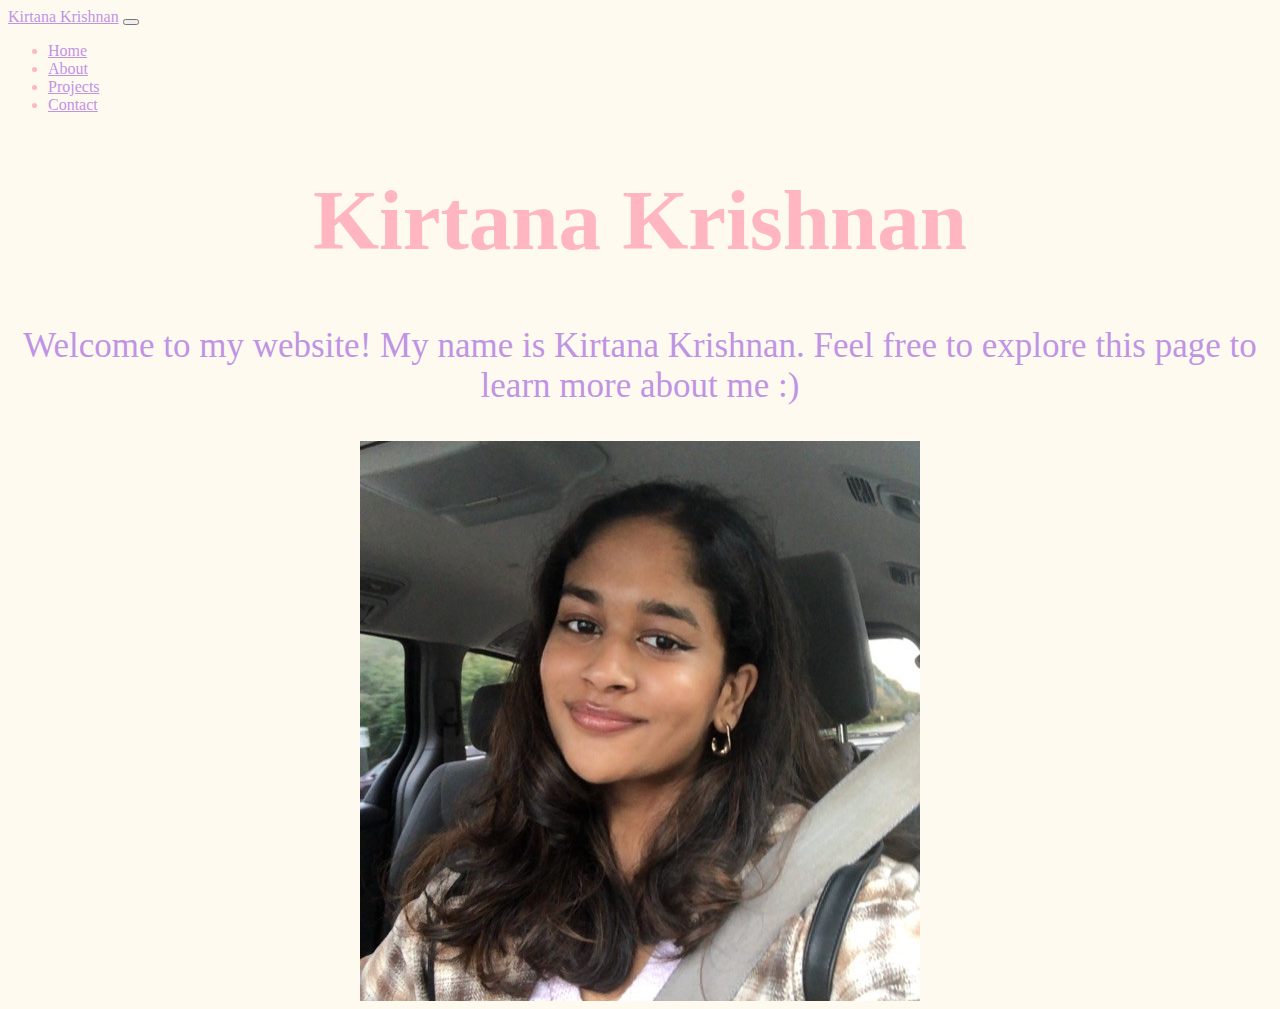
<file: index.html>
<!doctype html>
<html lang="en">

<head>
    <!-- Required meta tags -->
    <meta charset="utf-8">
    <meta name="viewport" content="width=device-width, initial-scale=1, shrink-to-fit=no">

    <!-- Bootstrap CSS -->
    <link href="https://cdn.jsdelivr.net/npm/bootstrap@5.0.2/dist/css/bootstrap.min.css" rel="stylesheet" integrity="sha384-EVSTQN3/azprG1Anm3QDgpJLIm9Nao0Yz1ztcQTwFspd3yD65VohhpuuCOmLASjC" crossorigin="anonymous">
    <script src="https://cdn.jsdelivr.net/npm/bootstrap@5.0.2/dist/js/bootstrap.bundle.min.js" integrity="sha384-MrcW6ZMFYlzcLA8Nl+NtUVF0sA7MsXsP1UyJoMp4YLEuNSfAP+JcXn/tWtIaxVXM" crossorigin="anonymous"></script>
    
    <!--Your CSS-->
    <link rel="stylesheet" href="styles.css">

    <title>My Website</title>
    <meta name="description" content="My website">
    <meta name="author" content="Your Name">

</head>

<body>
  <nav class="navbar navbar-expand-lg navbar-custom">
    <div class="container-fluid">
      <a class="navbar-brand" href="#">Kirtana Krishnan</a>
      <button class="navbar-toggler" type="button" data-bs-toggle="collapse" data-bs-target="#navbarNav" aria-controls="navbarNav" aria-expanded="false" aria-label="Toggle navigation">
        <span class="navbar-toggler-icon"></span>
      </button>
      <div class="collapse navbar-collapse" id="navbarNav">
        <ul class="navbar-nav">
          <li class="nav-item">
            <a class="nav-link active" aria-current="page" href="#">Home</a>
          </li>
          <li class="nav-item">
            <a class="nav-link" href="about.html">About</a>
          </li>
          <li class="nav-item">
            <a class="nav-link" href="projects.html">Projects</a>
          </li>
          <li class="nav-item">
            <a class="nav-link" href="contact.html">Contact</a>
          </li>
        </ul>
      </div>
    </div>
  </nav>

  <h1 class="welcome-header"> Kirtana Krishnan </h1>
    <p class="intro-text">Welcome to my website! My name is Kirtana Krishnan. Feel free to explore this page to learn more about me :)</p>
    <div class = "container"> 
      <img class="profile-pic" src="./profilepic.png"/>
    </div> 
 
</body>
</file>
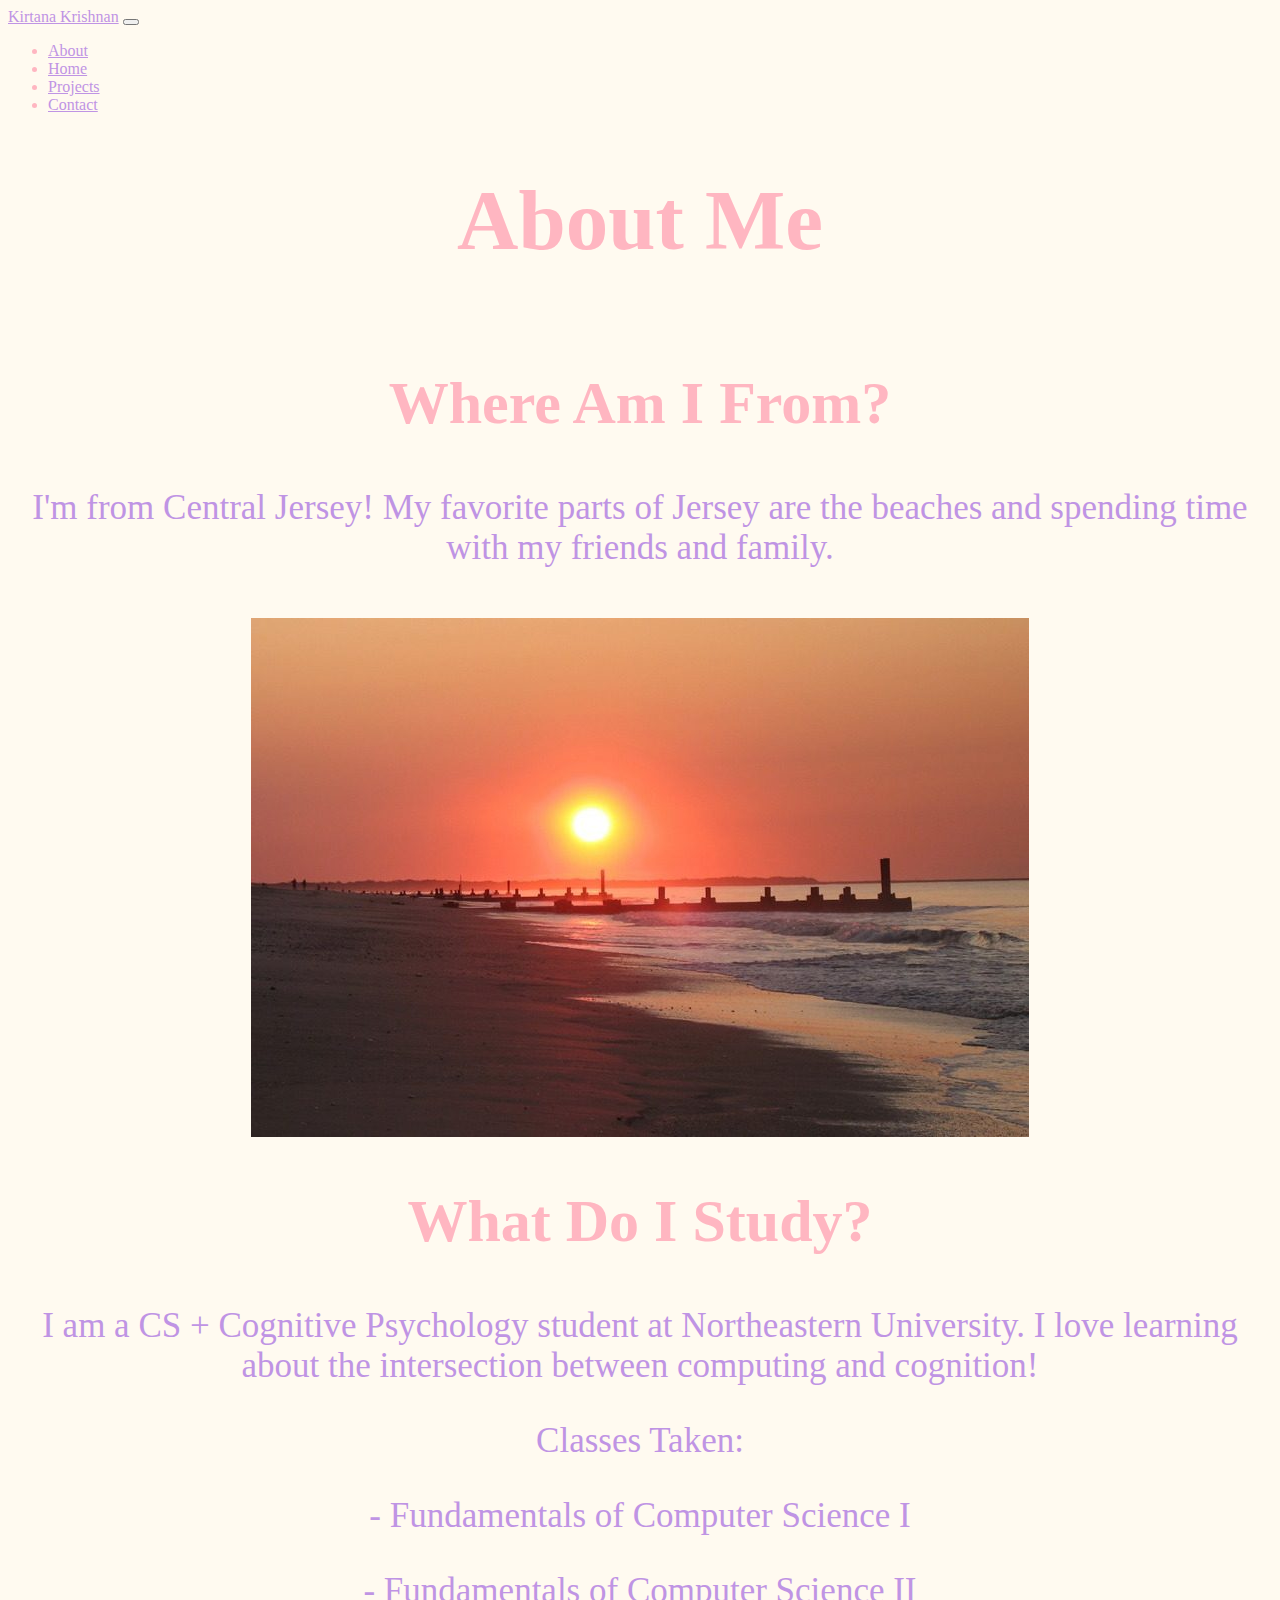
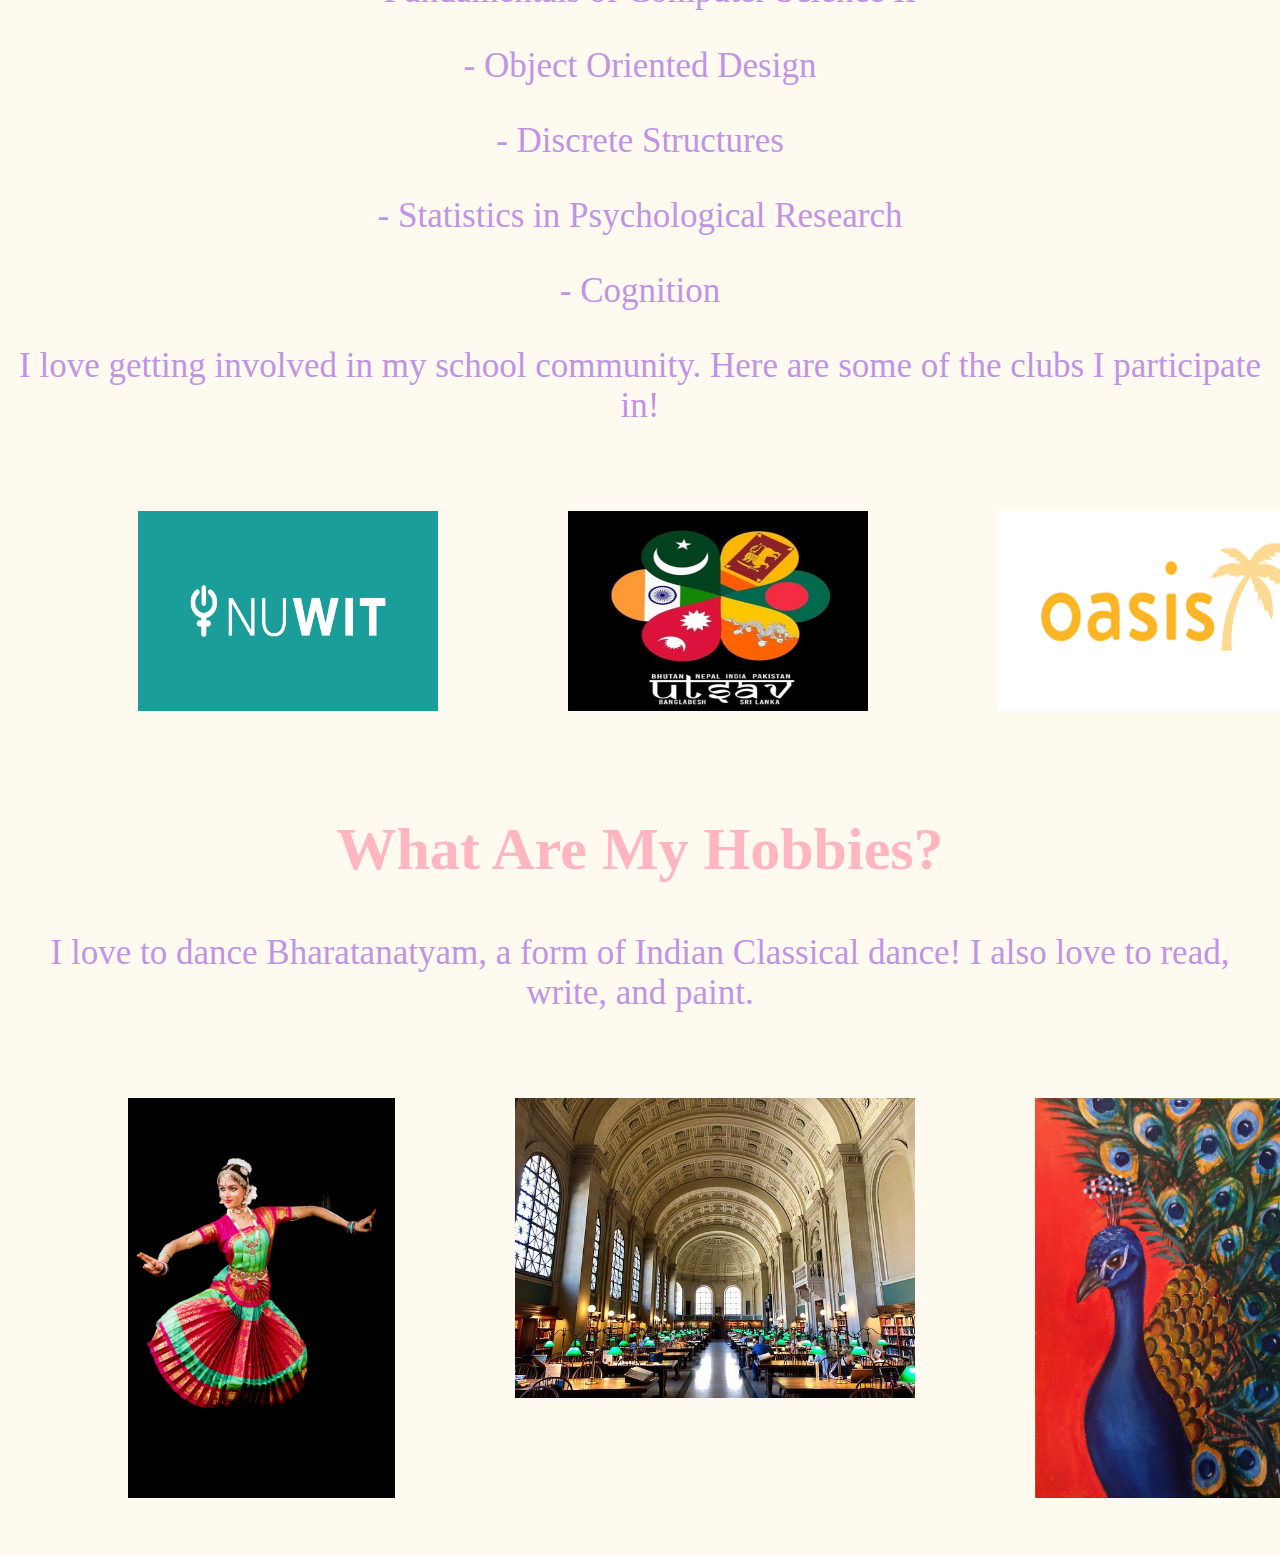
<file: about.html>
<!doctype html>
<html lang="en">

<head>
    <!-- Required meta tags -->
    <meta charset="utf-8">
    <meta name="viewport" content="width=device-width, initial-scale=1, shrink-to-fit=no">

    <!-- Bootstrap CSS -->
    <link href="https://cdn.jsdelivr.net/npm/bootstrap@5.0.2/dist/css/bootstrap.min.css" rel="stylesheet" integrity="sha384-EVSTQN3/azprG1Anm3QDgpJLIm9Nao0Yz1ztcQTwFspd3yD65VohhpuuCOmLASjC" crossorigin="anonymous">
    <script src="https://cdn.jsdelivr.net/npm/bootstrap@5.0.2/dist/js/bootstrap.bundle.min.js" integrity="sha384-MrcW6ZMFYlzcLA8Nl+NtUVF0sA7MsXsP1UyJoMp4YLEuNSfAP+JcXn/tWtIaxVXM" crossorigin="anonymous"></script>
    
    <!--Your CSS-->
    <link rel="stylesheet" href="styles.css">


    <title>My Website</title>
    <meta name="description" content="My website">
    <meta name="author" content="Your Name">

</head>

<body>

  <nav class="navbar navbar-expand-lg navbar-custom">
    <div class="container-fluid">
      <a class="navbar-brand" href="#">Kirtana Krishnan</a>
      <button class="navbar-toggler" type="button" data-bs-toggle="collapse" data-bs-target="#navbarNav" aria-controls="navbarNav" aria-expanded="false" aria-label="Toggle navigation">
        <span class="navbar-toggler-icon"></span>
      </button>
      <div class="collapse navbar-collapse" id="navbarNav">
        <ul class="navbar-nav">
          <li class="nav-item">
            <a class="nav-link active" aria-current="page" href="#">About</a>
          </li>
          <li class="nav-item">
            <a class="nav-link" href="index.html">Home</a>
          </li>
          <li class="nav-item">
            <a class="nav-link" href="projects.html">Projects</a>
          </li>
          <li class="nav-item">
            <a class="nav-link" href="contact.html">Contact</a>
          </li>
        </ul>
      </div>
    </div>
  </nav>

    <h1 class="about-header">About Me</h1>
        <h2 class="where-from-header"> Where Am I From? </h2>
        <p class="where-from-text">I'm from Central Jersey! My favorite parts of Jersey are the beaches and spending time with my friends and family. </p>
        <div class="jersey-images">
            <img class="beach" src="./jerseybeach.jpeg"/>
        </div>
        <div>
          <h2 class="where-study-header"> What Do I Study?</h2>
          <p class="where-study-text">I am a CS + Cognitive Psychology student at Northeastern University. I love learning about the intersection between computing and cognition!</p>
          <p class="classes-taken">Classes Taken:</p>
          <p class="class-taken">- Fundamentals of Computer Science I</p>
          <p class="class-taken">- Fundamentals of Computer Science II</p>
          <p class="class-taken">- Object Oriented Design</p>
          <p class="class-taken">- Discrete Structures</p>
          <p class="class-taken">- Statistics in Psychological Research</p>
          <p class="class-taken">- Cognition</p>
          <p class="clubs">I love getting involved in my school community. Here are some of the clubs I participate in!</p>
          <div class="club-images">  
            <a href="https://nuwit.ccs.neu.edu/">
              <img class="club-image" src="./NuwitNEU.jpeg">
            </a>
            <a href="https://neu.campuslabs.com/engage/organization/utsav-south-asian-organization">
              <img class="club-image" src="./utsav.jpeg">
            </a>
            <a href="https://www.oasisneu.com/">
              <img class="club-image" src="./oasis.png">
            </a>
          </div>
          <div>
            <h2 class="what-like-header">What Are My Hobbies?</h2>
            <p class="what-like-text">I love to dance Bharatanatyam, a form of Indian Classical dance! I also love to read, write, and paint.</p>
            <div class="hobbies-images">
              <img class="hobbies-image" src="./dancepic.jpeg">
              <img class="bpl" src="./bpl.jpeg">
              <img class="hobbies-image" src="./painting.jpeg">
            </div>      
          </div>
         </div>
      
</body>
</file>
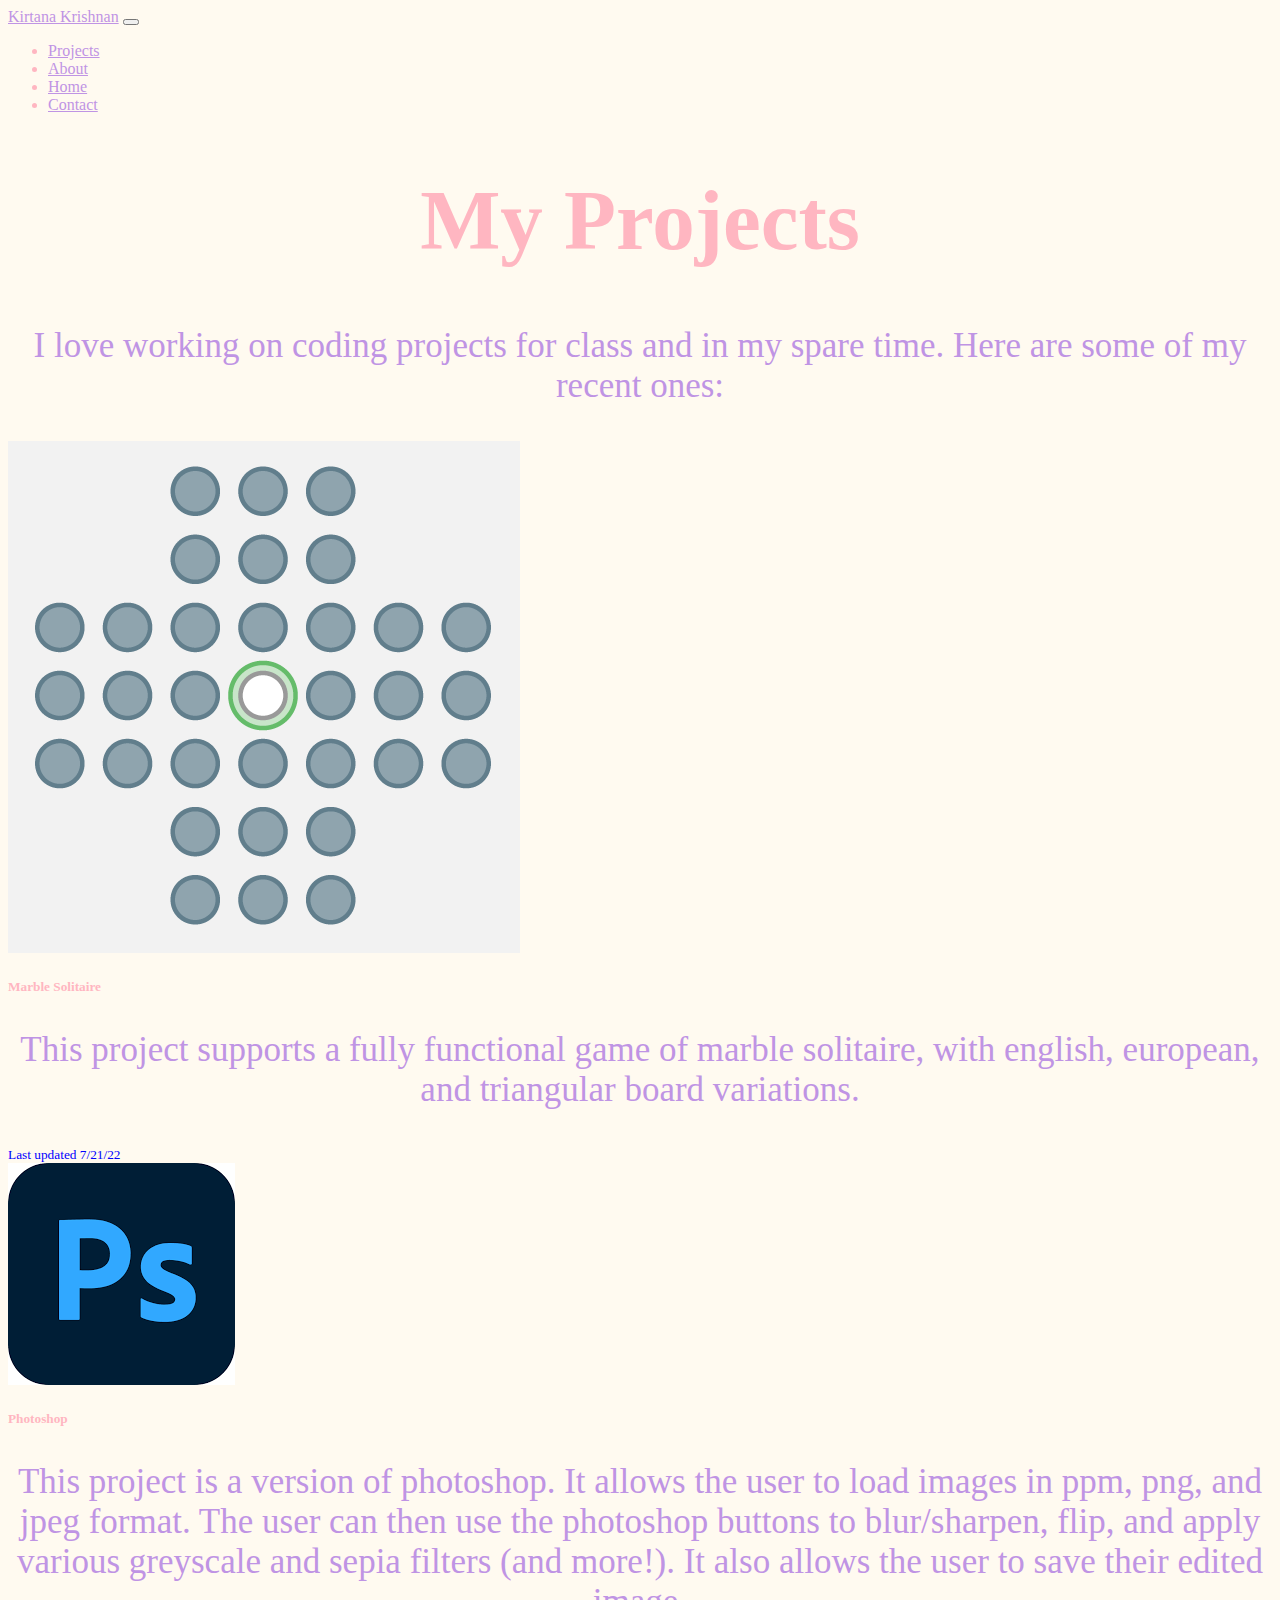
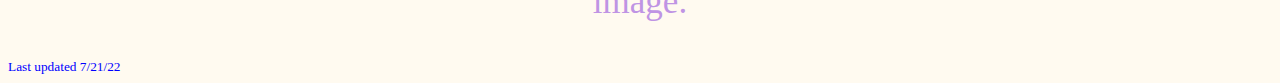
<file: projects.html>
<!doctype html>
<html lang="en">

<head>
    <!-- Required meta tags -->
    <meta charset="utf-8">
    <meta name="viewport" content="width=device-width, initial-scale=1, shrink-to-fit=no">

    <!-- Bootstrap CSS -->
    <link href="https://cdn.jsdelivr.net/npm/bootstrap@5.0.2/dist/css/bootstrap.min.css" rel="stylesheet" integrity="sha384-EVSTQN3/azprG1Anm3QDgpJLIm9Nao0Yz1ztcQTwFspd3yD65VohhpuuCOmLASjC" crossorigin="anonymous">
    <script src="https://cdn.jsdelivr.net/npm/bootstrap@5.0.2/dist/js/bootstrap.bundle.min.js" integrity="sha384-MrcW6ZMFYlzcLA8Nl+NtUVF0sA7MsXsP1UyJoMp4YLEuNSfAP+JcXn/tWtIaxVXM" crossorigin="anonymous"></script>
    
    <!--Your CSS-->
    <link rel="stylesheet" href="styles.css">
    

    <title>My Website</title>
    <meta name="description" content="My website">
    <meta name="author" content="Your Name">

</head>

<body>

  <nav class="navbar navbar-expand-lg navbar-custom">
    <div class="container-fluid">
      <a class="navbar-brand" href="#">Kirtana Krishnan</a>
      <button class="navbar-toggler" type="button" data-bs-toggle="collapse" data-bs-target="#navbarNav" aria-controls="navbarNav" aria-expanded="false" aria-label="Toggle navigation">
        <span class="navbar-toggler-icon"></span>
      </button>
      <div class="collapse navbar-collapse" id="navbarNav">
        <ul class="navbar-nav">
          <li class="nav-item">
            <a class="nav-link active" aria-current="page" href="#">Projects</a>
          </li>
          <li class="nav-item">
            <a class="nav-link" href="about.html">About</a>
          </li>
          <li class="nav-item">
            <a class="nav-link" href="index.html">Home</a>
          </li>
          <li class="nav-item">
            <a class="nav-link" href="contact.html">Contact</a>
          </li>
        </ul>
      </div>
    </div>
  </nav>

    <div class="container">
        <h1 class="projects-header"> My Projects </h1>
          <p class="projects-text">I love working on coding projects for class and in my spare time. Here are some of my recent ones:</p>
          <div class="card-deck">
            <div class="card">
              <img class="card-img-top" src="./mbs.png" alt="Card image cap">
              <div class="card-body">
                <h5 class="card-title">Marble Solitaire</h5>
                <p class="card-text">This project supports a fully functional game of marble solitaire, with english, european, and triangular board variations.</p>
                <a href="https://github.com/kirtanakrishnan"><i class="fa fa-github"></i></a>
              </div>
              <div class="card-footer">
                <small class="text-muted">Last updated 7/21/22</small>
              </div>
            </div>
            <div class="card">
              <img class="card-img-top" src="./ps.png" alt="Card image cap">
              <div class="card-body">
                <h5 class="card-title">Photoshop</h5>
                <p class="card-text">This project is a version of photoshop. It allows the user to load images in ppm, png, and jpeg format. The user can then use the photoshop buttons to blur/sharpen, flip, and apply various greyscale and sepia filters (and more!). It also allows the user to save their edited image.</p>
                <a href="https://github.com/kirtanakrishnan"><i class="fa fa-github"></i></a>
              </div>
              <div class="card-footer">
                <small class="text-muted">Last updated 7/21/22</small>
              </div>
            </div>
          </div>
         </div>  
</body>
</file>
<file: styles.css>
.row {
    height: 500px;
    display: flex;
    flex-direction: row;
}

.red {
    background-color: red;
}

.green {
    background-color: green;
}

.blue {
    background-color: blue;
}

/* Colors/Common text */

body {
    background-color: floralwhite;
}

.navbar-custom {
    color: lightpink;
    font-family: Georgia, 'Times New Roman', Times, serif;
} 

h1 {
    color: lightpink;
    background-color: floralwhite;

}

h2 {
    color: lightpink;
    background-color: floralwhite;
}

h5 {
    color: lightpink;
    background-color: floralwhite;
}

p {
    color: #bf94e4;
    background-color: floralwhite;
    text-align: center;
    font-family: Georgia, 'Times New Roman', Times, serif;
    font-size: 35px;
}

figcaption {
    color: blue;
    text-align: center;
    font-family: Georgia, 'Times New Roman', Times, serif;
    font-size: 30px;

}

small {
    color: blue;
}

a {
    color: #bf94e4;
    font-family: Georgia, 'Times New Roman', Times, serif;
}

/* Home page */

.welcome-header {
    text-align: center;
    font-family: Georgia, 'Times New Roman', Times, serif;
    font-size: 85px;
    
}

.intro-text {
    text-align: center;
    font-family: Georgia, 'Times New Roman', Times, serif;
      font-size: 35px;
}

.profile-pic {
    width: 560;
    height: 560;
    display: block;
    margin-left: auto;
    margin-right: auto;
}

/* About */

.about-header {
    text-align: center;
    font-family: Georgia, 'Times New Roman', Times, serif;
    font-size: 85px;
    color: lightpink;
    background-color: floralwhite;
    
}

.where-from-header {
    text-align: center;
    margin-top: 100px;
    font-family: Georgia, 'Times New Roman', Times, serif;
    font-size: 60px;
    color: lightpink;
    background-color: floralwhite;
}

.where-from-text {
    text-align: center;
    margin-top: 50px;
    font-family: Georgia, 'Times New Roman', Times, serif;
    font-size: 35px;
    color: #bf94e4;
    background-color: floralwhite;
}

.beach {
    width: 700;
    height: 441;
    display: block;
    margin-left: auto;
    margin-right: auto;
    margin-top: 50px;
    margin-bottom: 50px;
}

.where-study-header {
    text-align: center;
    font-family: Georgia, 'Times New Roman', Times, serif;
    font-size: 60px;
    color: lightpink;
    background-color: floralwhite;


    
}

.where-study-text {
    text-align: center;
    font-family: Georgia, 'Times New Roman', Times, serif;
    font-size: 35px;
    color: #bf94e4;
    background-color: floralwhite;
}

.club-images {
    display: flex;
}

.club-image {
    margin-top: 50px;
    margin-left: 130px;
    margin-bottom: 50px;
    height: 200px;
    width: 300px;
}

.what-like-header {
    text-align: center;
    font-family: Georgia, 'Times New Roman', Times, serif;
    font-size: 60px;
    color: lightpink;
    background-color: floralwhite;
    
}

.what-like-text {
    text-align: center;
    font-family: Georgia, 'Times New Roman', Times, serif;
    font-size: 35px;
    color: #bf94e4;
    background-color: floralwhite;
}

.hobbies-images {
    display: flex;
}

.hobbies-image {
    margin-top: 50px;
    margin-left: 120px;
    margin-bottom: 50px;
    height: 400px;
    width: 300px;
}

.bpl {
    margin-top: 50px;
    margin-left: 120px;
    margin-bottom: 50px;
    height: 300px;
    width: 400px;
}


/* Projects */

.projects-header {
    text-align: center;
    font-family: Georgia, 'Times New Roman', Times, serif;
    font-size: 85px;
    
}

.projects-text {
    text-align: center;
    font-family: Georgia, 'Times New Roman', Times, serif;
    font-size: 35px;
}

.card-title {
    font-family: Georgia, 'Times New Roman', Times, serif;
}

.card-text {
    font-family: Georgia, 'Times New Roman', Times, serif;
}

/* Contact */

.contact-header {
    text-align: center;
    font-family: Georgia, 'Times New Roman', Times, serif;
    font-size: 85px;
    
}
</file>
